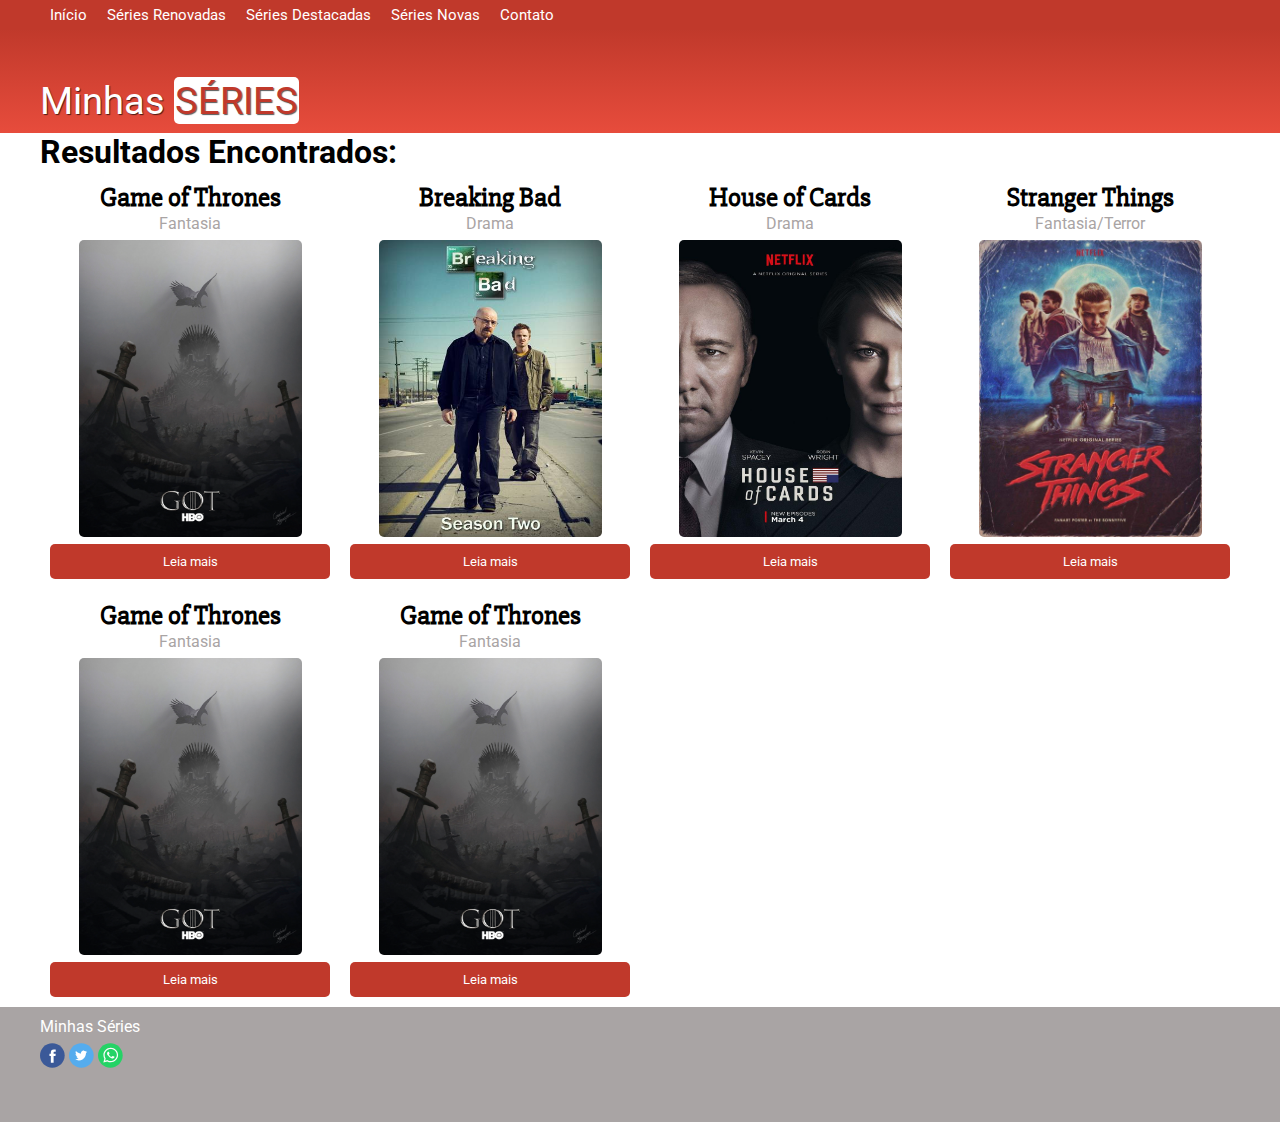
<file: index.html>
<!DOCTYPE html>
<html lang="pt-br">
    <head>
        <meta charset="UTF-8"> <!-- Definição do padrão de caracteres -->
        <meta name="author" content="João Bond">
        <link rel="stylesheet" href="assets/css/cabecalho.css">
        <link rel="stylesheet" href="assets/css/conteudo.css">
        <link rel="stylesheet" href="assets/css/rodape.css">
        <link href="https://fonts.googleapis.com/css?family=Roboto|Slabo+27px" rel="stylesheet">
        <title>Minhas Séries</title>
    </head>
    <body>
        <!-- Inicio Cabeçalho -->
        <header>
            <!-- Inicio Navbar -->
            <nav class="menu">
                <div class="box">
                    <ul>
                        <li><a href="index.html" title="Vai para página inicial" class="menu-link">Início</a></li>
                        <li><a href="#" class="menu-link">Séries Renovadas</a ></li>
                        <li><a href="#" class="menu-link">Séries Destacadas</a ></li>
                        <li><a href="#" class="menu-link">Séries Novas</a ></li>
                        <li><a href="contato.html" class="menu-link">Contato</a ></li>
                    </ul>
                </div>
            </nav>
            <div class="titulo">
                <div class="box">
                    Minhas <span class="titulo-mod">Séries</span>
                </div>
            </div>
            <!-- Fim Navbar -->
        </header>
        <!-- Fim Cabeçalho -->
        <!-- Começo Principal -->
        <main>
            <div class="box">
                <!-- Inicio Busca -->
                <div>
                 
                </div>
                <h1>Resultados Encontrados:</h1>
                    <div class="box-container">
                        <div class="box-serie">
                            <h2 class="titulo-serie">Game of Thrones</h2>
                            <p class="genero-serie">Fantasia</p>
                            <img src="assets/images/capas/game-of-thrones.jpg" width="223" height="297" alt="Capa da série Game of Thrones: trono de ferro, em um ambiente de guerra, com espadas e um corvo voado sobre o trono." class="capa-serie">
                            <button class="btn-leiamais">Leia mais</button>
                        </div>
                        <div class="box-serie">
                            <h2 class="titulo-serie">Breaking Bad</h2>
                            <p class="genero-serie">Drama</p>
                            <img src="assets/images/capas/breaking-bad.jpg" width="223" height="297" alt="Capa da série Breaking Bad com os dois protagonistas vindo de encontro a camera em uma avenida." class="capa-serie">
                            <button class="btn-leiamais">Leia mais</button>
                        </div>
                        <div class="box-serie">
                            <h2 class="titulo-serie">House of Cards</h2>
                            <p class="genero-serie">Drama</p>
                            <img src="assets/images/capas/house-of-cards.jpg" width="223" height="297" alt="Capa da série House of Cards com metade de cada rosto de cada protagonista, um de cada lado." class="capa-serie">
                            <button class="btn-leiamais">Leia mais</button>
                        </div>
                        <div class="box-serie">
                            <h2 class="titulo-serie">Stranger Things</h2>
                            <p class="genero-serie">Fantasia/Terror</p>
                            <img src="assets/images/capas/stranger-things.jpg" width="223" height="297" alt="Capa da série Stranger Things:   " class="capa-serie">
                            <button class="btn-leiamais">Leia mais</button>
                        </div>
                        <div class="box-serie">
                            <h2 class="titulo-serie">Game of Thrones</h2>
                            <p class="genero-serie">Fantasia</p>
                            <img src="assets/images/capas/game-of-thrones.jpg" width="223" height="297" alt="Capa da série Game of Thrones: trono de ferro, em um ambiente de guerra, com espadas e um corvo voado sobre o trono." class="capa-serie">
                            <button class="btn-leiamais">Leia mais</button>
                        </div>
                        <div class="box-serie">
                            <h2 class="titulo-serie">Game of Thrones</h2>
                            <p class="genero-serie">Fantasia</p>
                            <img src="assets/images/capas/game-of-thrones.jpg" width="223" height="297" alt="Capa da série Game of Thrones: trono de ferro, em um ambiente de guerra, com espadas e um corvo voado sobre o trono." class="capa-serie">
                            <button class="btn-leiamais">Leia mais</button>
                        </div>
                        <div class="box-serie">
                            
                        </div>
                        <div class="box-serie">
                            
                        </div>
                    </div>
                <!-- Fim Busca -->
            </div>
        </main>
        <!-- Fim Principal -->
        <!-- Inicio Rodapé -->
        <footer class="rodape">
            <div class="box">
                <p class="texto-rodape">Minhas Séries</p>
                <img src="assets/images/social/facebook.svg" class="imagem-rodape">
                <img src="assets/images/social/twitter.svg" class="imagem-rodape">
                <img src="assets/images/social/whatsapp.svg" class="imagem-rodape">
            </div>
        </footer>
        <!-- Fim Rodapé -->
    </body>
</html>
</file>
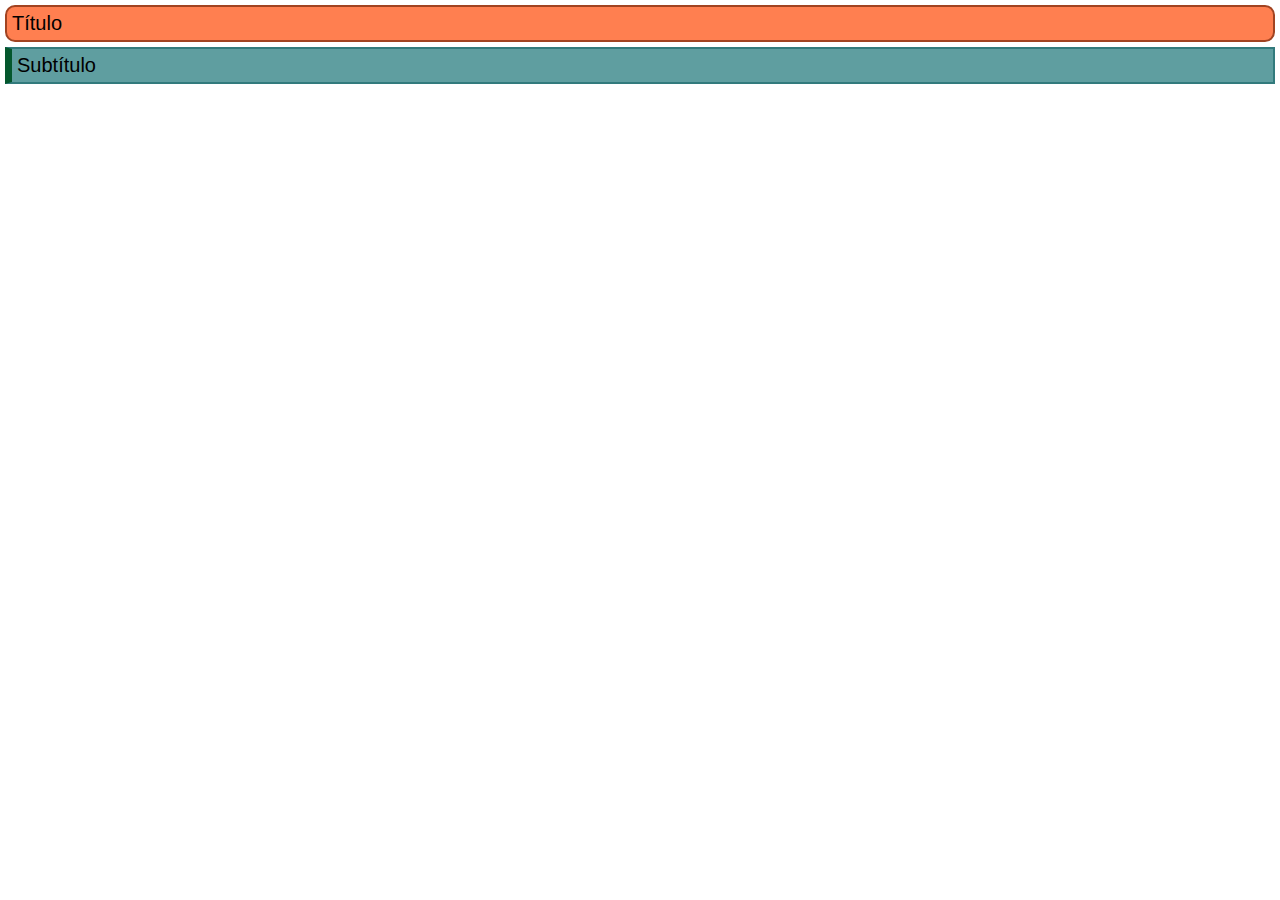
<file: box.html>
<!DOCTYPE html>
<html lang="pt-br">
<head>
    <meta charset="UTF-8">
    <meta name="viewport" content="width=device-width, initial-scale=1.0">
    <meta http-equiv="X-UA-Compatible" content="ie=edge">
    <title>Box Model</title>
    <style>
        *{
            margin:0;
            padding:0;
            font-family: Verdana, Geneva, Tahoma, sans-serif;
            font-size: 20px;
        }
        .titulo{
            background-color:coral;  
            padding: 5px;
            margin: 5px;
            border:rgb(161, 67, 33) solid 2px;
            border-radius: 10px;
        }
        .subtitulo{
            background-color: cadetblue;
            padding: 5px 5px 5px 5px;
            margin: 5px;
            border:rgb(50, 122, 124) solid 2px;
            border-left: 7px rgb(4, 87, 45) solid;
        }
    </style>
</head>
<body>
    <div class="titulo">Título</div>
    <div class="subtitulo">Subtítulo</div>
</body>
</html>
</file>
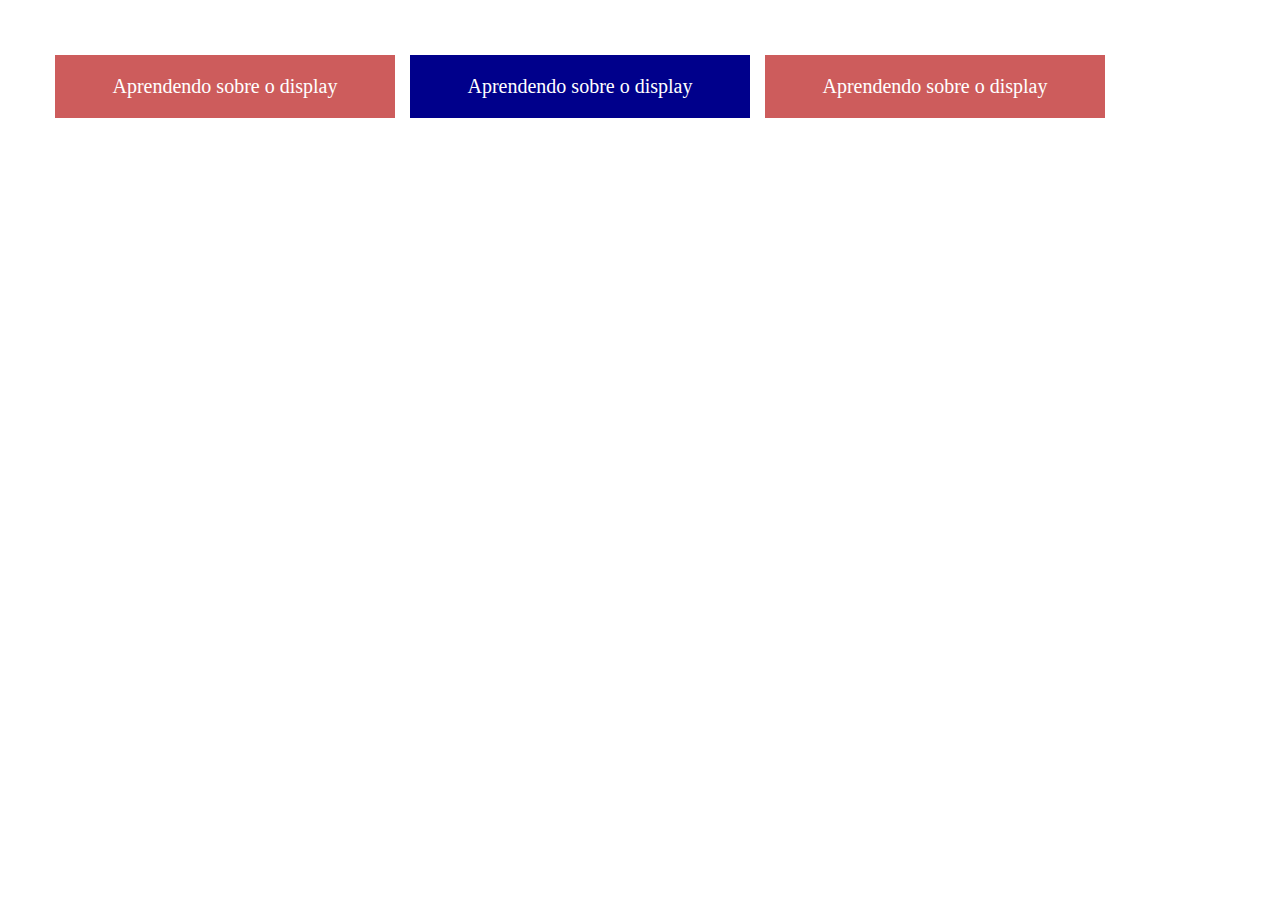
<file: display.html>
<!DOCTYPE html>
<html lang="pt-br">
    <head>
        <meta charset="UTF-8">
        <meta name="viewport" content="width=device-width, initial-scale=1.0">
        <meta name="author" content="João Bond">
        <meta http-equiv="X-UA-Compatible" content="ie=edge">
        <title>Display</title>
        <style>
            *{
                margin: 5px;
                padding: 20px;
                font-size: 20px;
            }
            .titulo{
                background-color: indianred;
                color: white;
                display: inline-block;
                width: 300px;
                text-align: center;
            }
            .sub-titulo{
                background-color: darkblue;
                color: white;
                display: inline-block;
                width: 300px;
                text-align: center;
            }
        </style>
    </head>
    <body>
        <div class="titulo">Aprendendo sobre o display</div>
        <div class="sub-titulo">Aprendendo sobre o display</div>
        <div class="titulo">Aprendendo sobre o display</div>
    </body>
</html>
</file>
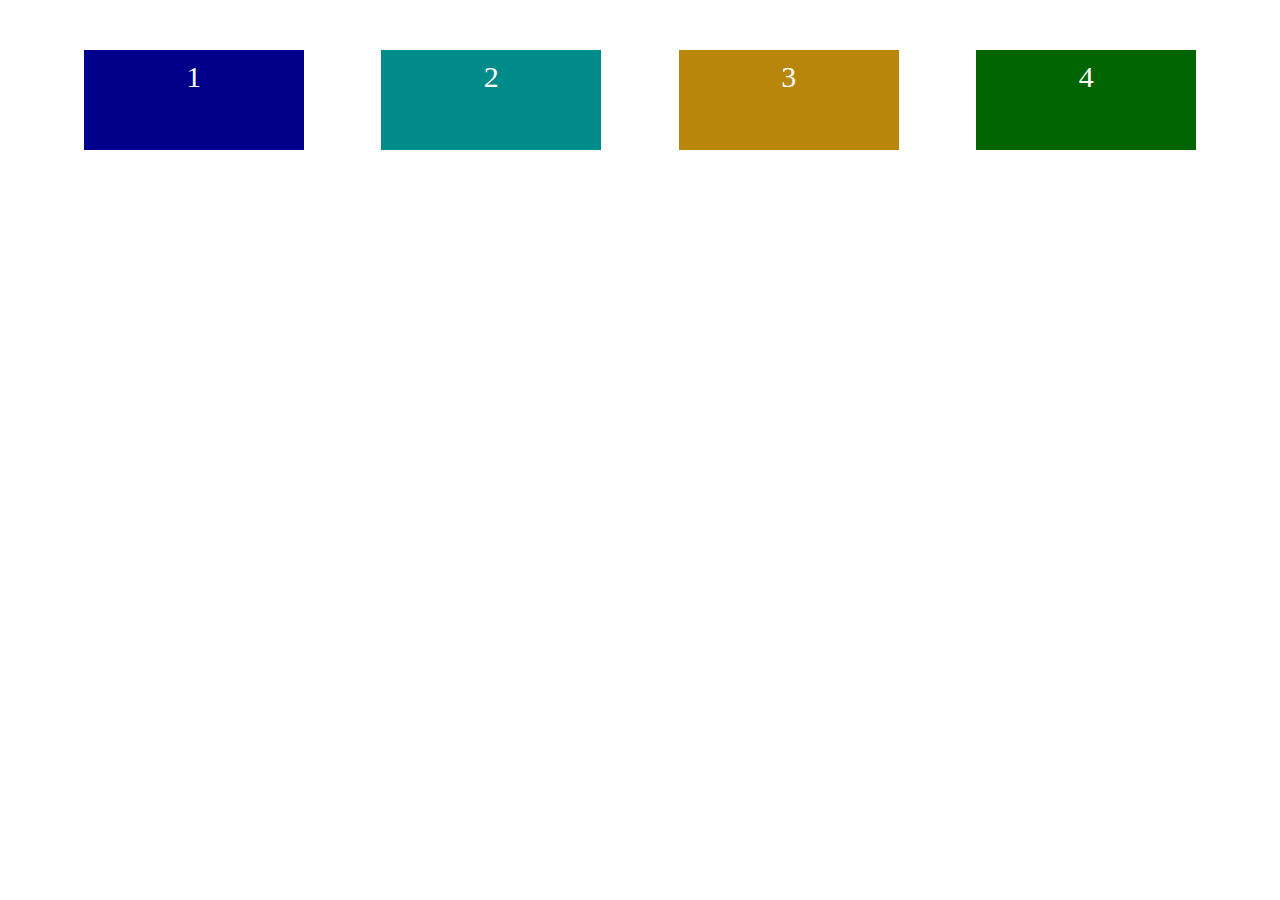
<file: flexbox.html>
<!DOCTYPE html>
<html lang="pt-br">
<head>
    <meta charset="UTF-8">
    <meta name="viewport" content="width=device-width, initial-scale=1.0">
    <meta name="author" content="João Bond">
    <meta http-equiv="X-UA-Compatible" content="ie=edge">
    <title>FlexBox</title>
    <style>
        *{margin: 0;padding: 0;color:white;font-size: 30px; text-align: center;}
        .container{
            display: flex;
            flex-direction: row;
            justify-content: space-around;
            flex-wrap: wrap;
        }
        .container > div{width: 200px; height: 80px;}
        .um{background-color: darkblue;}
        .dois{background-color: darkcyan;}
        .tres{background-color: darkgoldenrod;}
        .quatro{background-color: darkgreen;}
        *{margin: 5px;padding: 10px;}
    </style>
</head>
<body>
    <div class="container">
        <div class="um">1</div>
        <div class="dois">2</div>
        <div class="tres">3</div>
        <div class="quatro">4</div>
    </div>
</body>
</html>
</file>
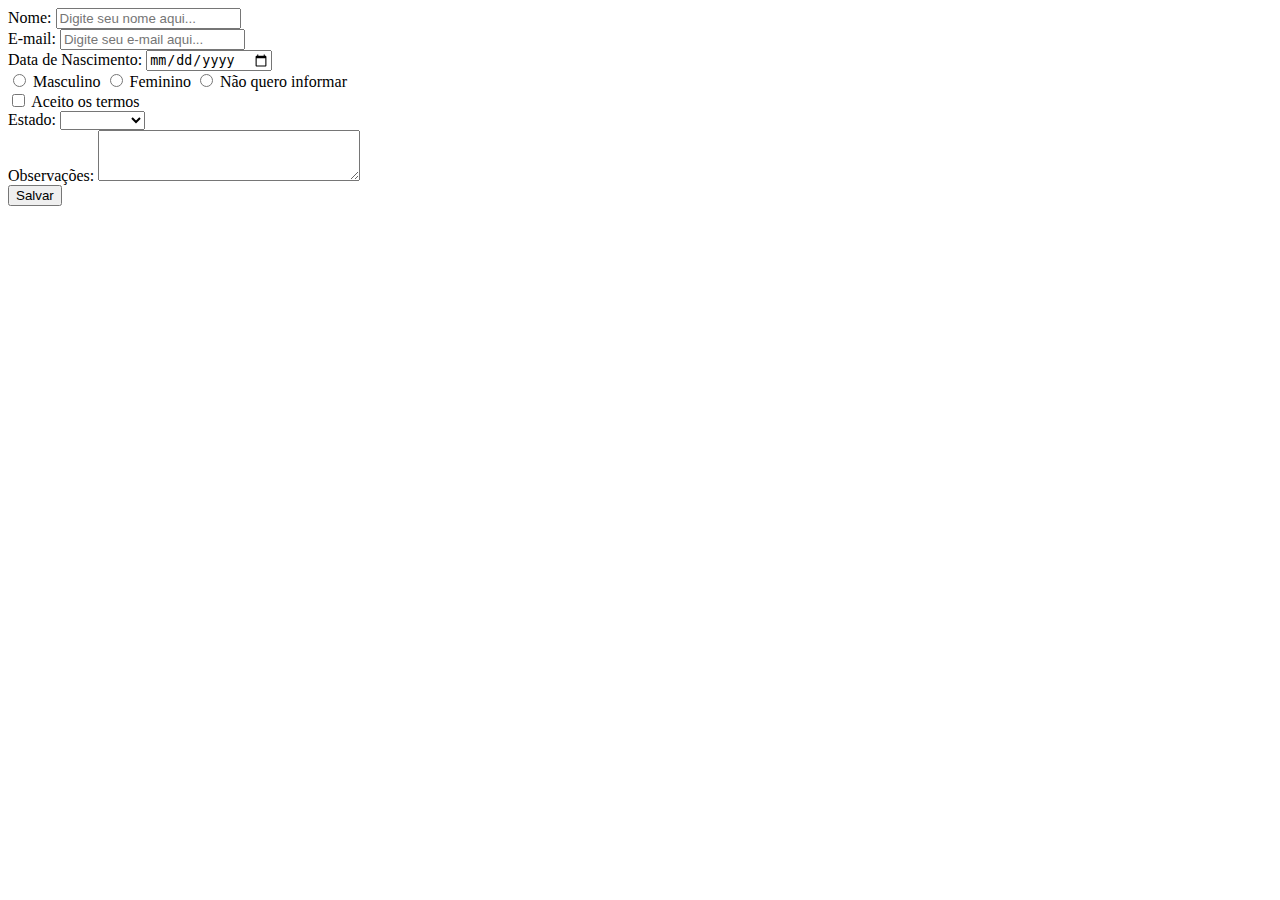
<file: formulario.html>
<!DOCTYPE html>
<html lang="pt-br">
<head>
    <meta charset="UTF-8">
    <meta name="viewport" content="width=device-width, initial-scale=1.0">
    <meta name="author" content="João Bond">
    <meta http-equiv="X-UA-Compatible" content="ie=edge">
    <title>Formulários</title>
    <style>
    </style>
</head>
<body>
    <form action="">
        <div>
            <label for="nome">Nome: </label>
            <input type="text" id="nome" placeholder="Digite seu nome aqui...">
        </div>
        <div>
            <label for="email">E-mail: </label>
            <input type="email" id="email" placeholder="Digite seu e-mail aqui...">
        </div>
        <div>
            <label for="data-nasc">Data de Nascimento: </label>
            <input type="date" id="data-nasc">
        </div>
        <div>
            <input type="radio" id="sexo_m" name="sexo">
            <label for="sexo_m">Masculino</label>
            <input type="radio" id="sexo_f" name="sexo">
            <label for="sexo_f">Feminino</label>
            <input type="radio" id="sexo_n" name="sexo">
            <label for="sexo_n">Não quero informar</label>
        </div>
        <div>
            <input type="checkbox" id="contrato">
            <label for="contrato">Aceito os termos</label>
        </div>
        <div>
            <label for="estado">Estado: </label>
            <select id="estado">
                <option selected disabled></option>
                <option value="AM">Amazonas</option>
                <option value="AP">Amapá</option>
                <option value="RO">Rondônia</option>
                <option value="AC">Acre</option>
                <option value="RR">Roraima</option>
            </select>
        </div>
        <div>
            <label for="obs">Observações: </label>
            <textarea id="obs" cols="30" rows="3"></textarea>
        </div>
        <div>
            <input type="submit" value="Salvar">
        </div>
    </form>
</body>
</html>
</file>
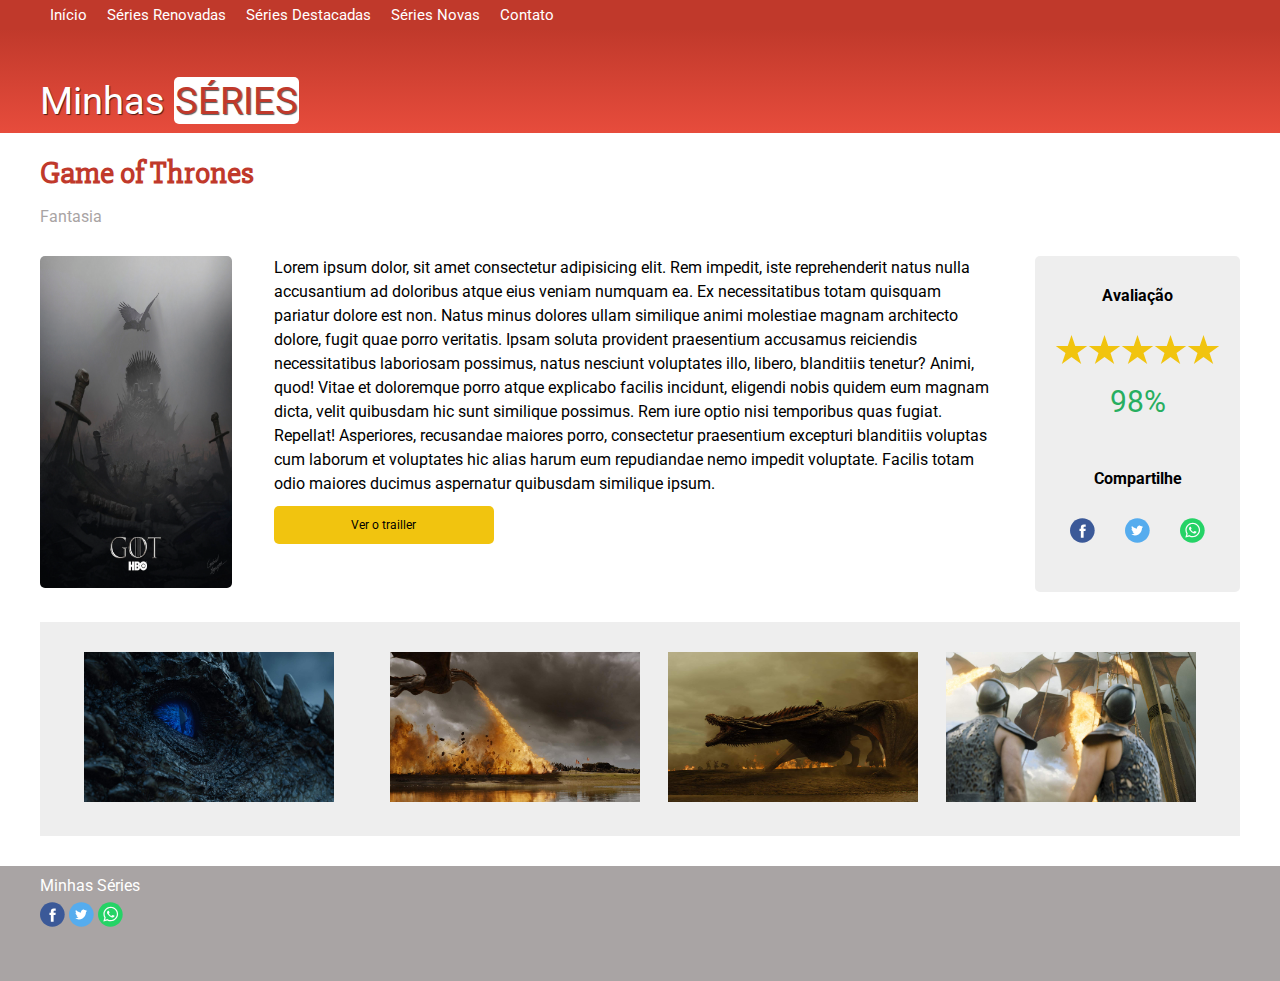
<file: game-of-thrones.html>
<!DOCTYPE html>
<html lang="pt-br">
    <head>
        <meta charset="UTF-8"> <!-- Definição do padrão de caracteres -->
        <meta name="author" content="João Bond">
        <link rel="stylesheet" href="assets/css/cabecalho.css">
        <link rel="stylesheet" href="assets/css/conteudo.css">
        <link rel="stylesheet" href="assets/css/rodape.css">
        <link rel="stylesheet" href="assets/css/pagina-serie.css">
        <link href="https://fonts.googleapis.com/css?family=Roboto|Slabo+27px" rel="stylesheet">
        <title>Minhas Séries</title>
    </head>
    <body>
        <!-- Inicio Cabeçalho -->
        <header>
            <!-- Inicio Navbar -->
            <nav class="menu">
                <div class="box">
                    <ul>
                        <li><a href="index.html" title="Vai para página inicial" class="menu-link">Início</a></li>
                        <li><a href="#" class="menu-link">Séries Renovadas</a ></li>
                        <li><a href="#" class="menu-link">Séries Destacadas</a ></li>
                        <li><a href="#" class="menu-link">Séries Novas</a ></li>
                        <li><a href="contato.html" class="menu-link">Contato</a ></li>
                    </ul>
                </div>
            </nav>
            <div class="titulo">
                <div class="box">
                    Minhas <span class="titulo-mod">Séries</span>
                </div>
            </div>
            <!-- Fim Navbar -->
        </header>
        <!-- Fim Cabeçalho -->
        <!-- Começo Principal -->
        <main>
            <div class="box">
                <!-- Título -->
                <div>
                    <h1 class="pagina-serie-titulo">Game of Thrones</h1>
                    <p class="pagina-serie-genero">Fantasia</p>
                </div>
                <!-- Informações sobre a série -->
                <div class="pagina-serie-info">
                    <!-- Imagem Série -->
                    <div>
                        <img src="assets/images/capas/game-of-thrones.jpg" width="192" height="332" alt="Capa da série Game of Thrones: trono de ferro, em um ambiente de guerra, com espadas e um corvo voado sobre o trono." class="pagina-serie-capa">
                    </div>
                    <!-- Sinopse Série -->
                    <div class="pagina-serie-texto">
                        <p>Lorem ipsum dolor, sit amet consectetur adipisicing elit. Rem impedit, iste reprehenderit natus nulla accusantium ad doloribus atque eius veniam numquam ea. Ex necessitatibus totam quisquam pariatur dolore est non.
                        Natus minus dolores ullam similique animi molestiae magnam architecto dolore, fugit quae porro veritatis. Ipsam soluta provident praesentium accusamus reiciendis necessitatibus laboriosam possimus, natus nesciunt voluptates illo, libero, blanditiis tenetur?
                        Animi, quod! Vitae et doloremque porro atque explicabo facilis incidunt, eligendi nobis quidem eum magnam dicta, velit quibusdam hic sunt similique possimus. Rem iure optio nisi temporibus quas fugiat. Repellat!
                        Asperiores, recusandae maiores porro, consectetur praesentium excepturi blanditiis voluptas cum laborum et voluptates hic alias harum eum repudiandae nemo impedit voluptate. Facilis totam odio maiores ducimus aspernatur quibusdam similique ipsum.</p>
                        <a href="#" class="btn-trailler">Ver o trailler</a>
                    </div>
                    <!-- Avaliação e Compartilhar Série -->
                    <div class="pagina-serie-aside">
                        <div class="pagina-serie-avaliacao">
                        <h2>Avaliação</h2>
                        <div class="pagina-serie-img">
                            <img src="assets/images/social/estrelas.svg" alt="estrela amarela de avaliação">
                            <img src="assets/images/social/estrelas.svg" alt="estrela amarela de avaliação">
                            <img src="assets/images/social/estrelas.svg" alt="estrela amarela de avaliação">
                            <img src="assets/images/social/estrelas.svg" alt="estrela amarela de avaliação">
                            <img src="assets/images/social/estrelas.svg" alt="estrela amarela de avaliação">
                        </div>
                        <div class="pagina-serie-avaliacao-perc">
                            98%
                        </div>
                        </div>
                        <div class="pagina-serie-compartilhe">
                            <h2>Compartilhe</h2>
                            <div class="pagina-serie-img"> <!--refazer essa classe-->
                                <img src="assets/images/social/facebook.svg" alt="Compartilhar no Facebook" width="25" height="25">
                                <img src="assets/images/social/twitter.svg" alt="Compartilhar no Twitter" width="25" height="25">
                                <img src="assets/images/social/whatsapp.svg" alt="Compartilhar no Whatsapp" width="25" height="25">
                            </div>
                        </div>
                    </div>
                </div>
                <!-- Imagens Série -->
                <div class="pagina-serie-conjunto-imagens">
                    <!-- Imagem 1 -->
                    <div>
                        <img class="pagina-serie-imagem" src="assets/images/got/got1.jpg" alt="">
                    </div>
                    <!-- Imagem 2 -->
                    <div></div>
                        <img class="pagina-serie-imagem" src="assets/images/got/got2.jpg" alt="">
                    <!-- Imagem 3 -->
                    <div>
                        <img class="pagina-serie-imagem" src="assets/images/got/got3.jpg" alt="">
                    </div>
                    <!-- Imagem 4 -->
                    <div>
                        <img class="pagina-serie-imagem" src="assets/images/got/got4.jpg" alt="">
                    </div>
                </div>
            </div>
        </main>
        <!-- Fim Principal -->
        <!-- Inicio Rodapé -->
        <footer class="rodape">
            <div class="box">
                <p class="texto-rodape">Minhas Séries</p>
                <img src="assets/images/social/facebook.svg" class="imagem-rodape">
                <img src="assets/images/social/twitter.svg" class="imagem-rodape">
                <img src="assets/images/social/whatsapp.svg" class="imagem-rodape">
            </div>
        </footer>
        <!-- Fim Rodapé -->
    </body>
</html>
</file>
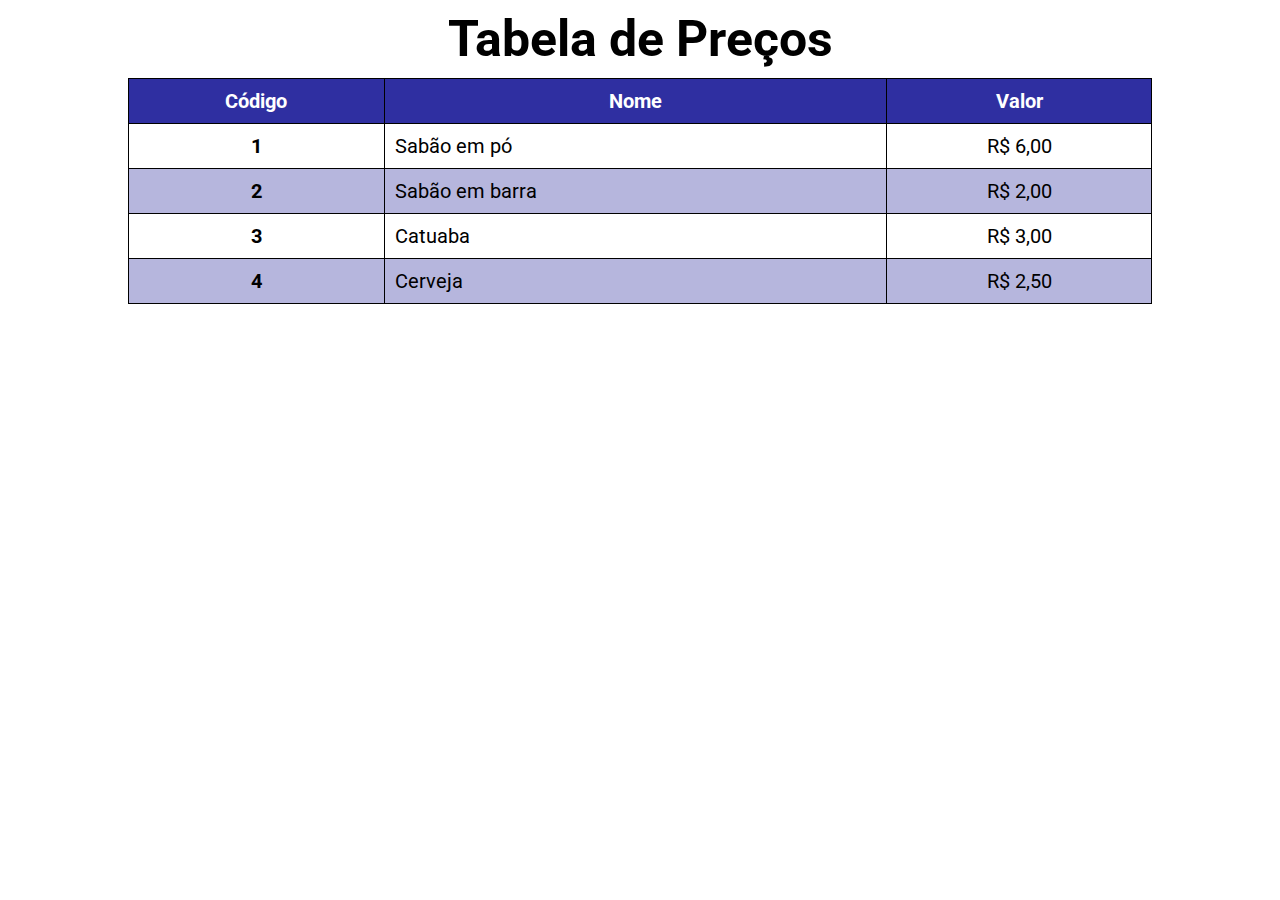
<file: tabela.html>
<!DOCTYPE html>
<html lang="pt-br">
<head>
    <meta charset="UTF-8">
    <meta name="viewport" content="width=device-width, initial-scale=1.0">
    <meta name="author" content="João Bond">
    <meta http-equiv="X-UA-Compatible" content="ie=edge">
    <link href="https://fonts.googleapis.com/css?family=Roboto" rel="stylesheet">
    <style>
        *{
            margin: 0;
            padding: 0;
            font-family: 'Roboto', sans-serif;
            font-size: 20px;
        }
        .tabela{
            padding: 10px;
            border: 1px #000 solid;
            border-collapse: collapse;
            width: 80%;
            margin:  0 auto; /* zera em cima e em baixo e automatico dos lados*/
        }
        .tabela th, .tabela td{
            border: 1px #000 solid;
            padding: 10px;
        }
        .tabela th{
            background-color: rgb(47, 47, 161);
            color: white;
        }
        .tabela td{
            text-align: center;
        }
        .tabela td:nth-child(2){
            text-align: left;
        }
        .tabela td:nth-child(1){
            font-weight: bold;
        }
        .tabela tr:nth-child(odd){
            background-color:  rgba(139, 139, 201, 0.63)
        }
        .tabela tr:hover{
            background-color:  rgba(43, 43, 233, 0.61);
            color:white;
        }
        h1{
            font-size: 50px;
            text-align: center;
            padding: 10px;
        }
    </style>
    <title>Tabelas</title>
</head>
<body>
    <h1>Tabela de Preços</h1>
    <table class="tabela">
        <tr>
            <th>Código</th>
            <th>Nome</th>
            <th>Valor</th>
        </tr>
        <tr>
            <td>1</td>
            <td>Sabão em pó</td>
            <td>R$ 6,00</td>
        </tr>
        <tr>
            <td>2</td>
            <td>Sabão em barra</td>
            <td>R$ 2,00</td>
        </tr>
        <tr>
                <td>3</td>
                <td>Catuaba</td>
                <td>R$ 3,00</td>
        </tr>
        <tr>
                <td>4</td>
                <td>Cerveja</td>
                <td>R$ 2,50</td>
        </tr>
    </table>
</body>
</html>
</file>
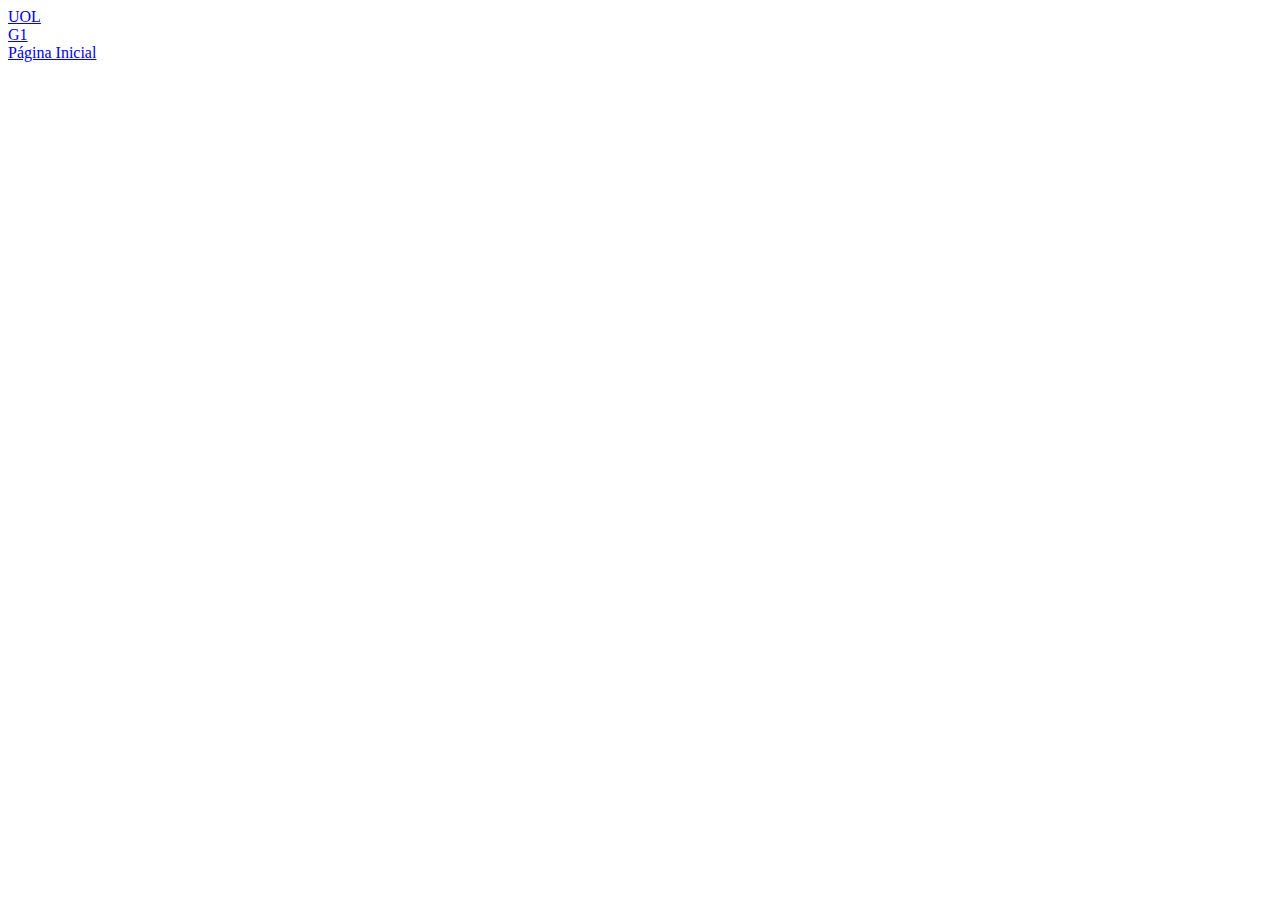
<file: aulas/links.html>
<!DOCTYPE html>
<html lang="pt-br">
    <head>
        <meta charset="UTF-8">
        <meta name="viewport" content="width=device-width, initial-scale=1.0">
        <meta http-equiv="X-UA-Compatible" content="ie=edge">
        <title>-- Links --</title>
    </head>
    <body>
        <a href="http://www.uol.com.br" title="Vai para o UOL!">UOL</a><br>
        <a href="http://www.g1.com.br" title="Vai para o G1!">G1</a><br>
        <a href="index.html" title="Vai para a home do site">Página Inicial</a>
    </body>
</html>
</file>
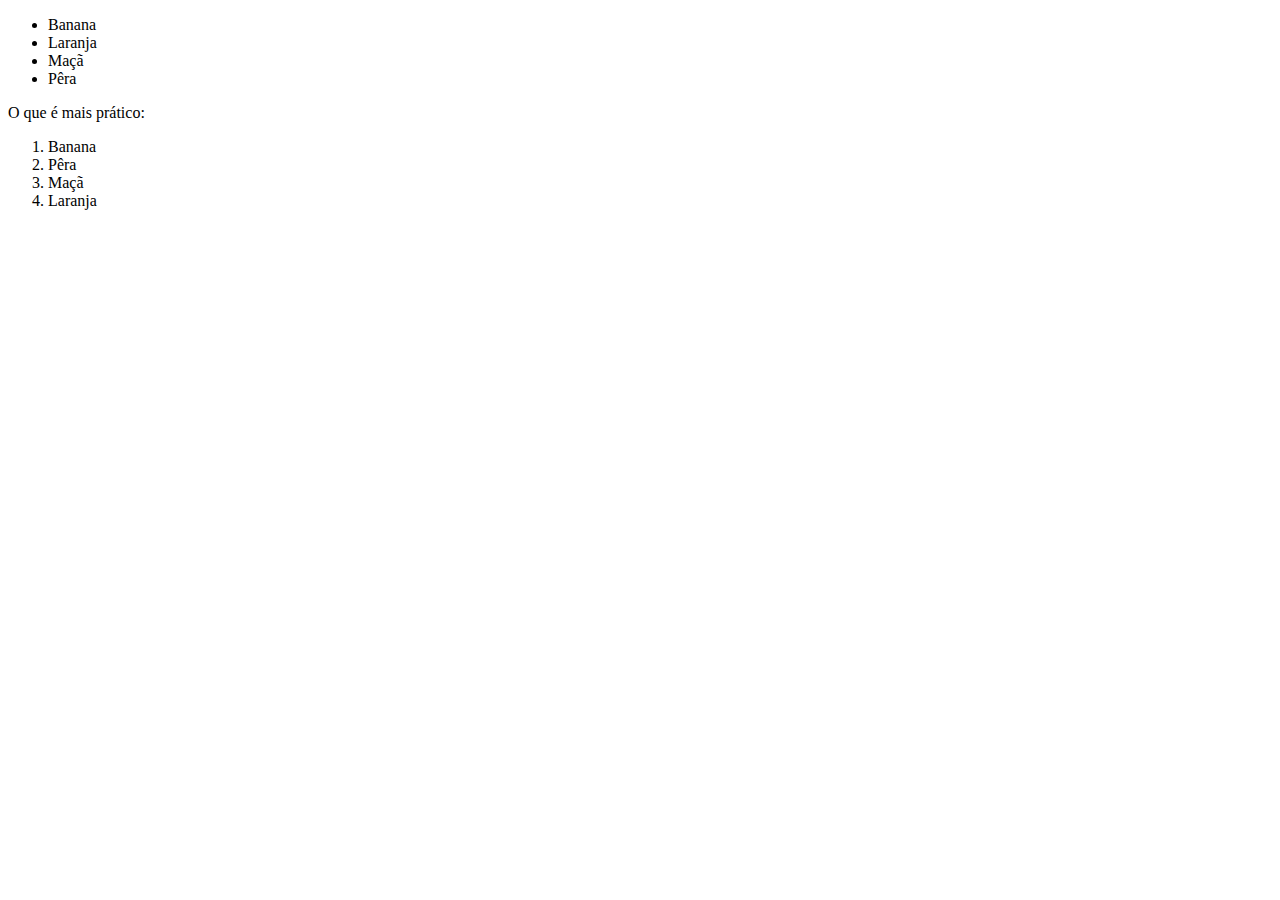
<file: aulas/lists.html>
<!DOCTYPE html>
<html lang="pt-br">
<head>
    <meta charset="UTF-8">
    <meta name="viewport" content="width=device-width, initial-scale=1.0">
    <meta http-equiv="X-UA-Compatible" content="ie=edge">
    <title>-- Lists --</title>
    <style></style>
</head>
<body>
    <ul>
        <li>Banana</li>
        <li>Laranja</li>
        <li>Maçã</li>
        <li>Pêra</li>
    </ul>
    <p>O que é mais prático:</p>
    <ol>
        <li>Banana</li>
        <li>Pêra</li>
        <li>Maçã</li>
        <li>Laranja</li>
    </ol>
</body>
</html>
</file>
<file: assets/css/cabecalho.css>
*{
    margin: 0;
    padding: 0;
    font-family: 'Roboto', sans-serif;
}
/* Começo do Menu*/
.menu{
    background-color: #C0392B;
}
.menu > div > ul{
    list-style: none;
    display: flex;
}
.menu > div> ul > li{
    padding: 5px; /* Dentro do box */
}
.menu-link{
    color: white;
    text-decoration: none;
    padding: 5px;
    font-size: 15px;
}
.menu-link:hover{
    text-decoration: underline;
}
/* Fim do Menu */
/*Começo do Titulo*/
.titulo{
    background:linear-gradient(#C0392B,#E74C3C);
    color:white;
    padding-top: 50px;
    padding-bottom: 10px;
    font-size: 38px;
    text-shadow: 1px 1px 1px #000000a8;
}
.titulo-mod{
    background: white;
    border-radius: 5px;
    color:#C0392B;
    text-transform: uppercase;
    padding:1px;
    padding-top:2px;
}
.box{
    max-width:1200px;
    margin: 0 auto;
}
</file>
<file: assets/css/conteudo.css>
.box-container{
   display: flex;
   flex-direction: row;
   justify-content: flex-start;
   flex-wrap: wrap; 
}
.titulo-serie{
    font-size: 27px;
    font-family: 'Slabo 27px', serif;
    text-align: center;
}
.genero-serie{
    font-size: 16px;
    font-family: 'Roboto', sans-serif;
    color:#A9A4A4;
    text-align: center;
}
.capa-serie{
    border-radius: 5px;
    display:block;
    margin: 7px auto;
}
.btn-leiamais{
    background-color: #C0392B;
    color:white;
    text-align: center;
    padding: 10px;
    border-radius: 5px;
    display:block;
    border:0;
    margin:0 auto;
    width: 100%;
    font-family: 'Roboto', sans-serif;
}
.box-serie{
    box-sizing: border-box;
    width: 300px;
    padding: 10px;
}
</file>
<file: assets/css/rodape.css>
.rodape{
    background: #A9A4A4;
    color:white;
    padding-top:10px;
    padding-bottom: 50px;
}
.texto-rodape{
    padding-bottom: 7px;
}
.imagem-rodape{
    width: 25px;
    height: 25px;
}
</file>
<file: assets/css/pagina-serie.css>
.pagina-serie-titulo{
    color: #C0392B;
    font-family: 'Slabo 27px', serif;
    margin-top: 20px;
}
.pagina-serie-genero{
    color: #A9A4A4;
    margin: 15px 0;
}
.pagina-serie-info{
    display: flex;
    flex-direction: row;
    justify-content: space-between;
    margin: 30px 0;
}
.pagina-serie-capa{
    border-radius: 5px;
}
.pagina-serie-texto{
    padding: 0 30px;
    line-height: 1.5;
    width: 60%;
}
.pagina-serie-aside{
    border-radius: 5px;
    background-color: #eeeeee;
    padding: 20px;
}
.pagina-serie-avaliacao h2, .pagina-serie-compartilhe h2{
    font-size: 16px;
    text-align: center;
    padding: 10px;
}
.pagina-serie-avaliacao-perc{
    font-size: 30px;
    color: #27AE60;
    text-align: center;
    padding-bottom: 40px;
}
.pagina-serie-img{
    display: flex;
    justify-content: space-around;
    margin: 20px 0;
}
.btn-trailler{
    background-color: #F1C40F;
    text-align: center;
    text-decoration: none;
    font-size: 12px;
    color:black;
    padding: 10px;
    border-radius: 5px;
    margin: 10px 0;
    display: inline-block;
    width: 200px;
}
.btn-trailler:hover{
    background-color: rgba(241, 196, 15, 0.616);
}
.pagina-serie-conjunto-imagens{
    margin-bottom: 30px;
    padding: 30px;
    background-color: #eeeeee;
    display: flex;
    flex-direction: row;
    justify-content: space-around;
}
.pagina-serie-imagem{
    width:250px;
    height: 150px;
    background-color: blue;
}
</file>
